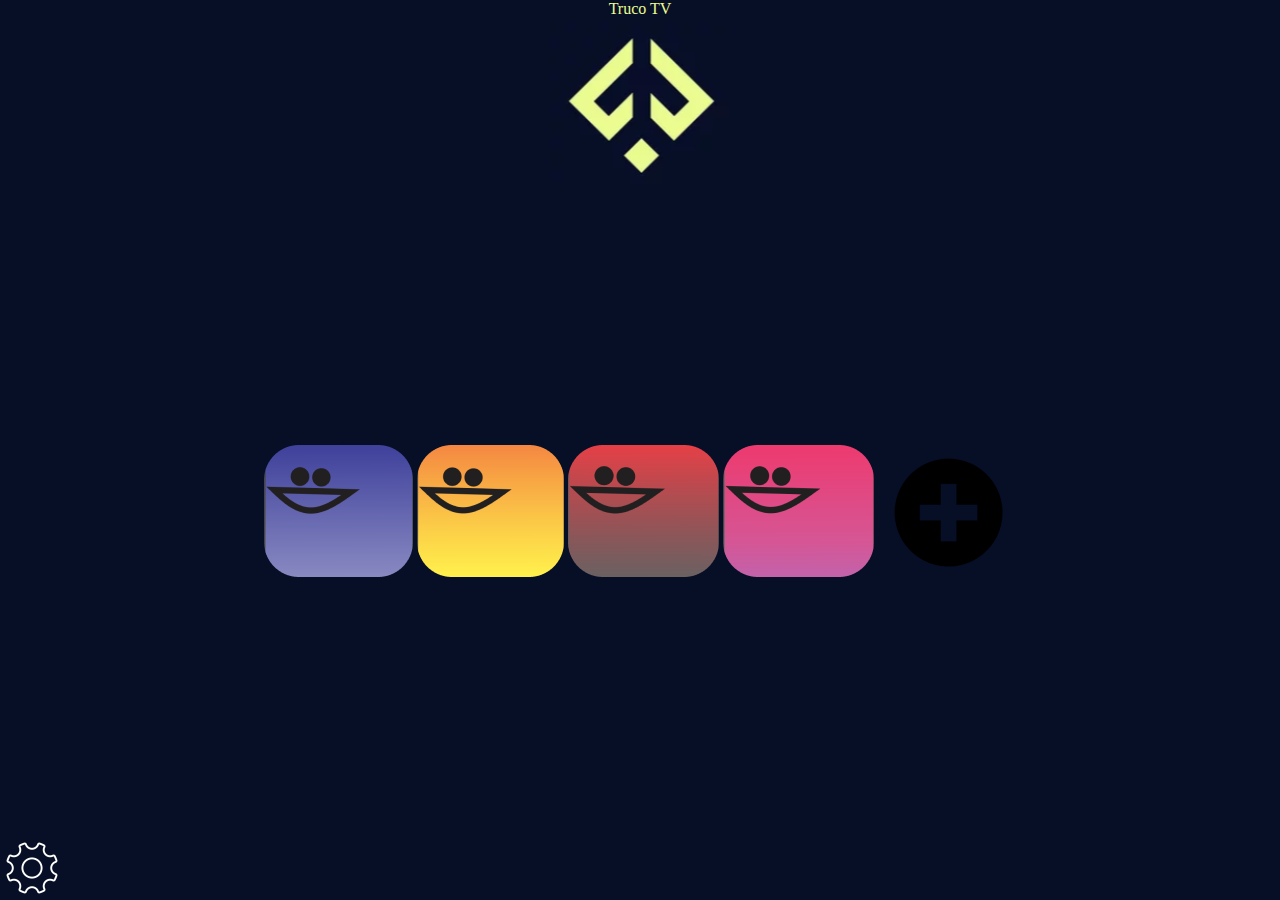
<file: index.html>
<!DOCTYPE html>
<html lang="en">

<meta charset="UTF-8">
<meta http-equiv="X-UA-Compatible" content="IE=edge">
<meta name="viewport" content="width=device-width, initial-scale=1.0">
<title>Página Inícial</title>
<link rel="stylesheet" href="./css/estilo.css">
<link rel="stylesheet" href="./css/menu.css">
<link rel="stylesheet" href="./css/responsivo.css">

</head>

<body>

    <header>
        <p>Truco TV</p>
        <picture class="Logo">
            <img src="./imgs/logo.png" alt="Logo">
        </picture>
    </header>
    
    <main>
        <picture class="Perfis">
            <a href="./pagina2.html"><img src="./imgs/perfil1.png" alt="Perfil 1"></a>
            <img src="./imgs/perfil2.png" alt="Perfil 2">
            <img src="./imgs/perfil3.png" alt="Perfil 3">
            <img src="./imgs/perfil4.png" alt="Perfil 4">
            <img src="./imgs/plus.png" alt="Gerenciar Perfis">
        </picture>
    </main>
    <footer>
        <img class="cf" src="./imgs/configuracoes.png" alt="Config">
    </footer>
</body>

</html>
</file>
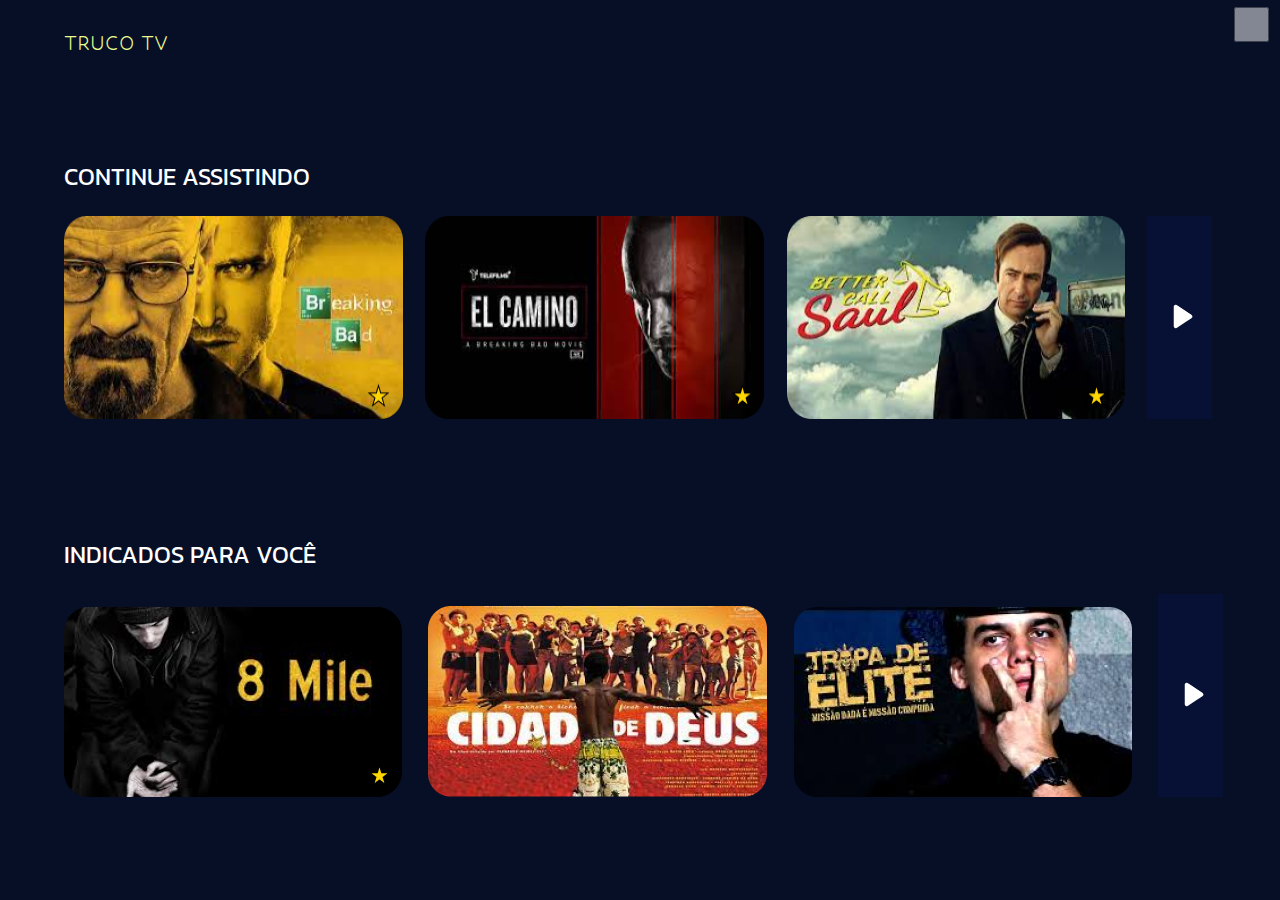
<file: pagina2.html>
<!DOCTYPE html>
<html lang="en">

<head>
    <meta charset="UTF-8">
    <meta http-equiv="X-UA-Compatible" content="IE=edge">
    <meta name="viewport" content="width=device-width, initial-scale=1.0">
    <link rel="stylesheet" href="./css/pagina2.css">
    <link rel="stylesheet" href="./css/menu.css">
    <link rel="stylesheet" href="./css/responsivo.css">

    <title>Pagina 2</title>
</head>
  <body>
    <header>
    <p class="tit">TRUCO TV</p>
    <nav class="menu">
        <input type="checkbox" class="menu-faketrigger">
        <label for="menu-toggle">
            <span></span>
            <span></span>
            <span></span>
        </label>
            <ul>
                <li>
                    <a href="pagina2.html">Início</a>
            </ul>
            </li>
            <ul>
                <li>
                    <a href="./pgs/series.html">Séries</a>
            </ul>
            </li>
            <ul>
                <li>
                    <a href="/www/Webfigma/pgs/filmes.html">Filmes</a>
            </ul>
            </li>

            <ul>
                <li>
                    <a href="/www/Webfigma/pgs/top10.html">Top10</a>
            </ul>
            </li>
            <ul>
                <li>
                    <a href="/www/Webfigma/pgs/sualista.html">Sua Lista</a>
            </ul>
            </li>
            <ul>
                <li>
                    <a href="/www/Webfigma/pgs/generos.html">Genêros</a>
            </ul>
            </li>
            <ul>
                <li>
                    <a href="./index.html">Sair</a>
            </ul>
            </li>
      </nav>
    </header>
    <main>
        <section>
            <p>Continue assistindo</p>
        </section>
        <article>
            <img src="./imgs/BB.png" alt="Breaking Bad" class="nots">
            <img src="./imgs/EC.png" alt="El Camino">
            <img src="./imgs/BCS.png" alt="Better Call Saul">
            <img src="./imgs/Seta.png" alt="Seta">
        </article>
        <p>Indicados para você</p>
        <aside>
            <img src="./imgs/8Mile.png" alt="8 Mile">
            <img src="./imgs/CD.png" alt="Cidade de Deus">
            <img src="./imgs/TE.png" alt="Tropa de Elite">
            <img src="./imgs/Seta.png" alt="Seta">
        </aside>
    </main>
</body>

</html>
</file>
<file: css/estilo.css>
@import url('https://fonts.googleapis.com/css2?family=Hubballi&display=swap');

* {
    box-sizing: border-box;
    margin: 0;
    padding: 0;
    outline: 0;
}

body {
    background-color: #070f27;
}

header {
    height: 2rem;
    display: inline
}

main {
    display: flex;
    min-height: calc(100vh - 15.875rem);
    justify-content: center;
    align-items: center;
}

header picture {
    color: #EAFC8F;
    display: flex;
    justify-content: center;
    align-items: center;
}

header p {
    color: #EAFC8F;
    display: flex;
    justify-content: center;
    align-items: center;
}

p.Logo {
    display: flex;
    justify-content: center;
    align-items: center;
    margin: auto;

}

footer {
    width: 4rem;
    height: 4rem;
    display: flex;

}
</file>
<file: css/menu.css>
.menu .menu-faketrigger{
    position: absolute;
    z-index: 1000;
    width: 35px;
    height: 35px;
    left: (100vw - 40vw);
    margin-left: 10px;
    opacity: 0.5;
    cursor: pointer;
}
.menu .menu-lines{
    position: absolute;
    z-index: 999;
    width: 35px;
    height: 35px;
    left: (100vw - 40vw);
}

.menu .menu-lines span{
    display: block;
    width: 35px;
    height: 5px;
    margin-bottom: 10px;
    background-color: #cdcdcd;
    border-radius: 3px;
    transition: all ease .2s;
}

.menu.menu-faketrigger:checked~.menu-lines span{
    background-color: aqua;
}

.menu.menu-faketrigger:checked~.menu-lines span:nth-child(1){
    transform-origin: 0% 0%;
    transform: rotate(45deg) scaleX(1.25);
}
.menu.menu-faketrigger:checked~.menu-lines span:nth-child(2){
    opacity: 0;
}
.menu.menu-faketrigger:checked~.menu-lines span:nth-child(3){
    transform-origin: 0% 100%;
    transform: rotate(-45deg) scaleX(1.25);
}
    
.menu ul{
    position: absolute;
    z-index: 998;
    display: none;
    top: 0;
    left: calc(100vw - 40vw);
    width: 70vw;
    height: 100%;
    padding-top: 100px;
    background-color: #ededed;
    margin-left: -300px;
    transition: all ease .2s;
    border-left: #000;
    border-bottom: #000;
    border-top: #000;
    background-color: wheat;
}
.menu.menu-faketrigger:checked~ul{
    margin-left: 0;

}
.menu ul li{
    padding: 10px 30px;
}

.menu ul li a{
    text-decoration: none;
    color: #000;
    font-size: 22px;
}
</file>
<file: css/responsivo.css>
@media(max-width: 600px){
    img#nots{
        width: 70%;
    }
}

@media(max-width: 1139px){
    img#nots{
        width: 80%;
    }
}
</file>
<file: css/pagina2.css>
@import url('https://fonts.googleapis.com/css2?family=Hubballi&display=swap');
@import url('https://fonts.googleapis.com/css2?family=Kanit:wght@100&display=swap');

body {
    background-color: #070f27;
}

header {
    height: 2rem;
    display: flex;
}

header p {
    position: absolute;
    color: #EAFC8F;
    left: 5%;
    font-family: 'Hubballi', cursive;
    font-size: x-large;
}

header nav {
    font-size: x-large;
    display: flex;
    align-items: center;
    width: 100%;
    justify-content: right;
}

header nav ul {
    list-style-type: none;
    display: flex;
    align-items: center;
    height: 100%;
}

header nav ul li {
    font-family: 'Kanit', sans-serif;
    padding: 1rem;
    height: 100%;
    display: flex;
    align-items: center;
}

header nav ul li a {
    text-decoration: none;
    color: white;
}

header nav ul li:hover {
    color: gray;
}

main section p {
    color: white;
    text-transform: uppercase;
    position: absolute;
    left: 5%;
    top: 15%;
    font-family: 'Kanit', sans-serif;
}

main article {
    display: flex;
    position: absolute;
    top: 24%;
    left: 5%;
}

main article img {
    margin-right: 1.4rem;
}

main p {
    color: white;
    text-transform: uppercase;
    position: absolute;
    left: 5%;
    top: 57%;
    font-family: 'Kanit', sans-serif;
    font-size: x-large;
}

main aside {
    position: absolute;
    top: 66%;
    left: 5%;
}

main aside img {
    margin-right: 1.4rem;
}
</file>
